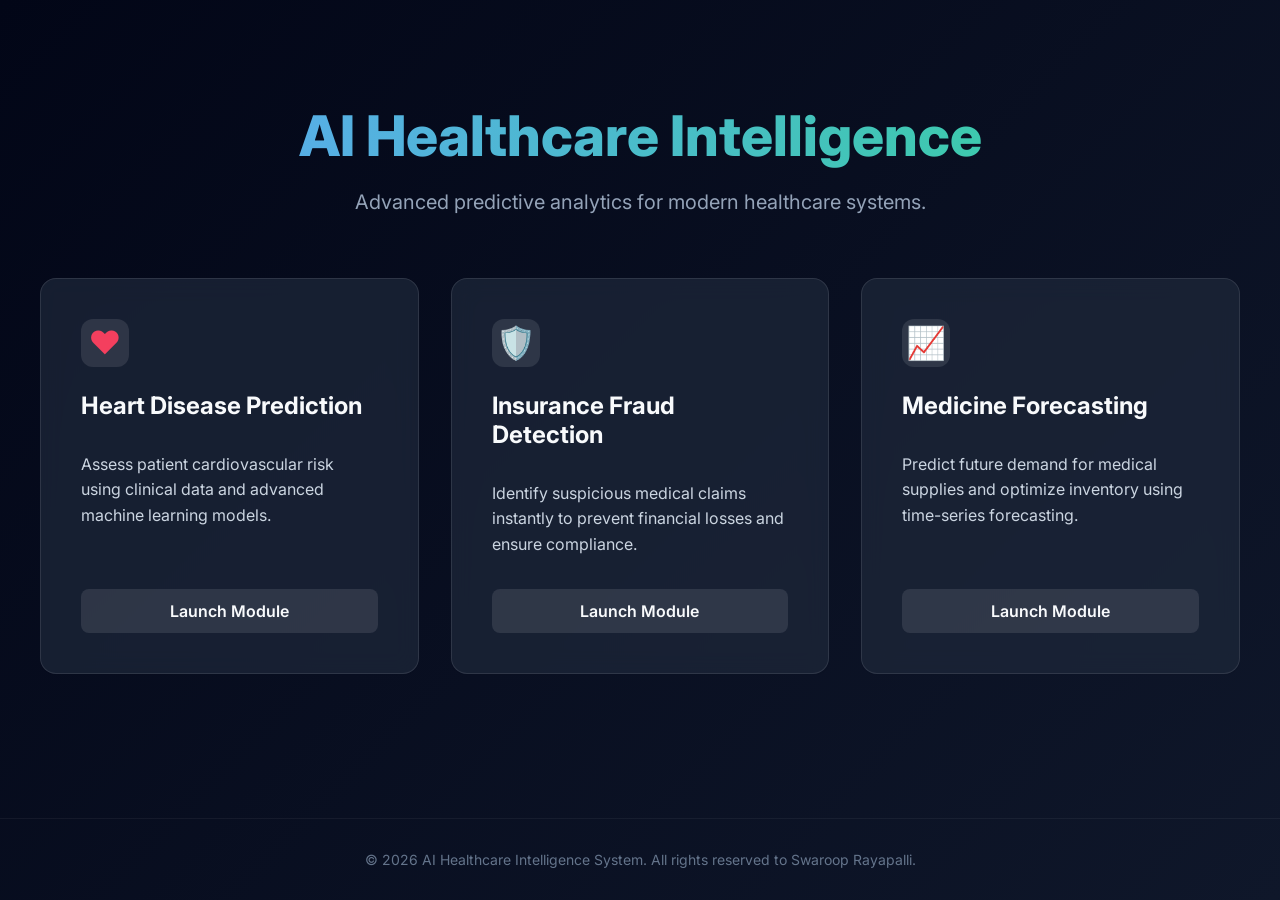
<file: AI-HealthCare/public/index.html>
<!DOCTYPE html>
<html lang="en">

<head>
    <meta charset="UTF-8">
    <meta name="viewport" content="width=device-width, initial-scale=1.0">
    <title>AI Healthcare Intelligence System</title>
    <link rel="icon"
        href="data:image/svg+xml,<svg xmlns=%22http://www.w3.org/2000/svg%22 viewBox=%220 0 100 100%22><text y=%22.9em%22 font-size=%2290%22>🏥</text></svg>">
    <link href="https://fonts.googleapis.com/css2?family=Inter:wght@400;600;800&display=swap" rel="stylesheet">
    <link rel="stylesheet" href="css/index.css">
</head>

<body>
    <div class="container">
        <h1>AI Healthcare Intelligence</h1>
        <p class="subtitle">Advanced predictive analytics for modern healthcare systems.</p>

        <div class="grid">
            <a href="heart.html" class="card card-heart">
                <div class="icon">❤️</div>
                <h2>Heart Disease Prediction</h2>
                <p>Assess patient cardiovascular risk using clinical data and advanced machine learning models.</p>
                <div class="btn">Launch Module</div>
            </a>

            <a href="fraud.html" class="card card-fraud">
                <div class="icon">🛡️</div>
                <h2>Insurance Fraud Detection</h2>
                <p>Identify suspicious medical claims instantly to prevent financial losses and ensure compliance.</p>
                <div class="btn">Launch Module</div>
            </a>

            <a href="medicine.html" class="card card-meds">
                <div class="icon">📈</div>
                <h2>Medicine Forecasting</h2>
                <p>Predict future demand for medical supplies and optimize inventory using time-series forecasting.</p>
                <div class="btn">Launch Module</div>
            </a>
        </div>
    </div>

    <footer class="footer">
        &copy; 2026 AI Healthcare Intelligence System. All rights reserved to Swaroop Rayapalli.
    </footer>
</body>

</html>
</file>
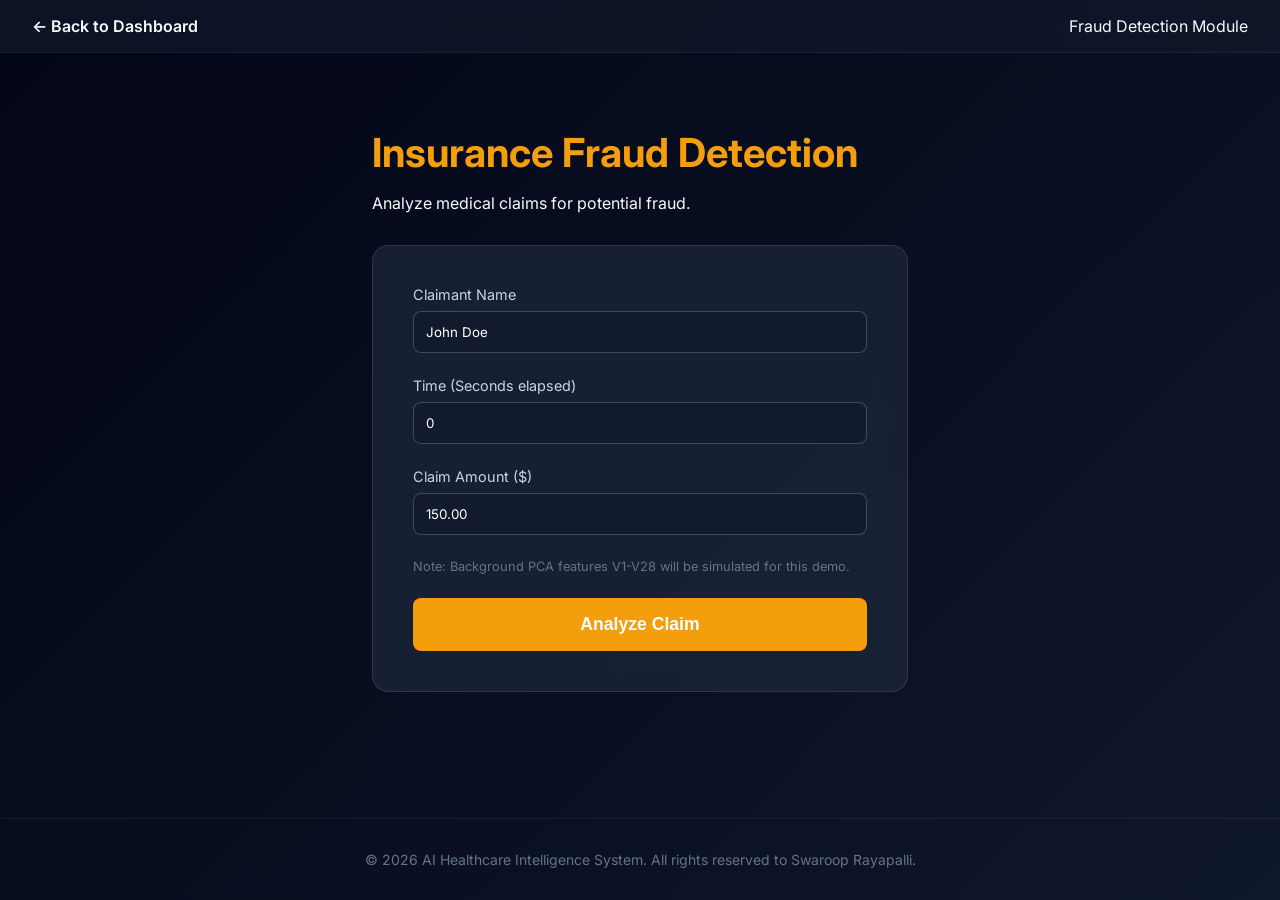
<file: AI-HealthCare/public/fraud.html>
<!DOCTYPE html>
<html lang="en">

<head>
    <meta charset="UTF-8">
    <meta name="viewport" content="width=device-width, initial-scale=1.0">
    <title>Fraud Detection - AI Healthcare</title>
    <link rel="icon"
        href="data:image/svg+xml,<svg xmlns=%22http://www.w3.org/2000/svg%22 viewBox=%220 0 100 100%22><text y=%22.9em%22 font-size=%2290%22>🏥</text></svg>">
    <link href="https://fonts.googleapis.com/css2?family=Inter:wght@400;600;800&display=swap" rel="stylesheet">
    <link rel="stylesheet" href="css/fraud.css">
</head>

<body>
    <nav class="navbar">
        <a href="index.html">← Back to Dashboard</a>
        <span>Fraud Detection Module</span>
    </nav>

    <div class="container">
        <h1>Insurance Fraud Detection</h1>
        <p>Analyze medical claims for potential fraud.</p>

        <div class="card">
            <form id="fraudForm">
                <div class="form-group">
                    <label>Claimant Name</label>
                    <input type="text" id="claimant" required value="John Doe">
                </div>
                <div class="form-group">
                    <label>Time (Seconds elapsed)</label>
                    <input type="number" id="time" required value="0">
                </div>
                <div class="form-group">
                    <label>Claim Amount ($)</label>
                    <input type="number" step="0.01" id="amount" required value="150.00">
                </div>
                <p style="font-size: 0.8rem; color: #64748b; margin-bottom: 1.5rem;">Note: Background PCA features
                    V1-V28 will be simulated for this demo.</p>
                <button type="submit" class="btn">Analyze Claim</button>
            </form>

            <div id="resultBox" class="result-box">
                <h2 id="resultText"></h2>
                <p id="probabilityText"></p>
                <p style="font-size: 0.8rem; margin-top: 1rem; opacity: 0.7;">Claim ID: <span id="predId"></span> (Saved
                    to DB)</p>
            </div>
        </div>
    </div>

    <script src="js/fraud.js"></script>

    <footer class="footer">
        &copy; 2026 AI Healthcare Intelligence System. All rights reserved to Swaroop Rayapalli.
    </footer>
</body>

</html>
</file>
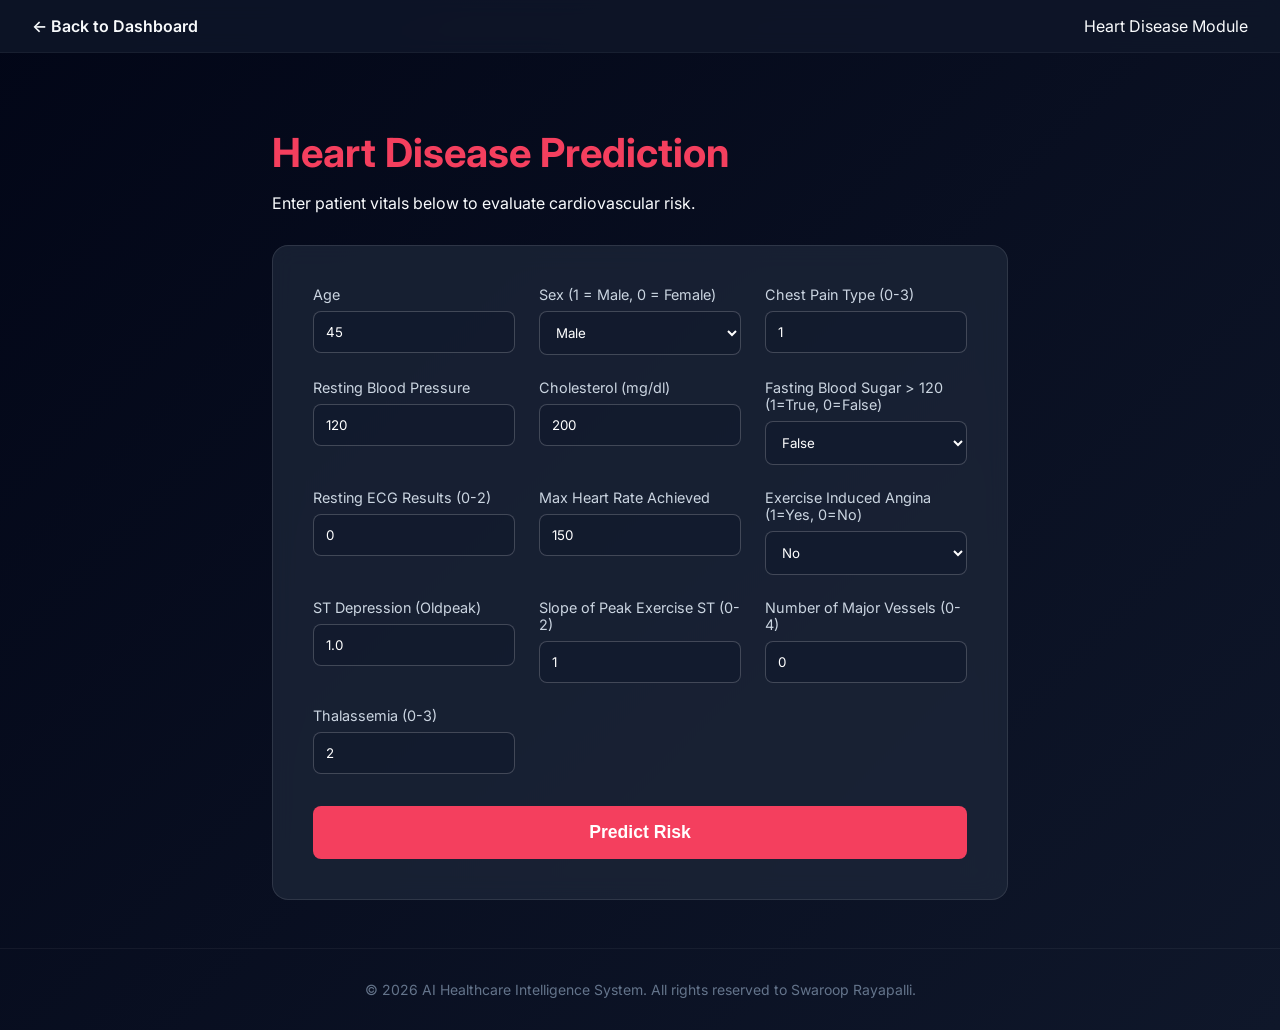
<file: AI-HealthCare/public/heart.html>
<!DOCTYPE html>
<html lang="en">

<head>
    <meta charset="UTF-8">
    <meta name="viewport" content="width=device-width, initial-scale=1.0">
    <title>Heart Disease Prediction - AI Healthcare</title>
    <link rel="icon"
        href="data:image/svg+xml,<svg xmlns=%22http://www.w3.org/2000/svg%22 viewBox=%220 0 100 100%22><text y=%22.9em%22 font-size=%2290%22>🏥</text></svg>">
    <link href="https://fonts.googleapis.com/css2?family=Inter:wght@400;600;800&display=swap" rel="stylesheet">
    <link rel="stylesheet" href="css/heart.css">
</head>

<body>
    <nav class="navbar">
        <a href="index.html">← Back to Dashboard</a>
        <span>Heart Disease Module</span>
    </nav>

    <div class="container">
        <h1>Heart Disease Prediction</h1>
        <p>Enter patient vitals below to evaluate cardiovascular risk.</p>

        <div class="card">
            <form id="heartForm">
                <div class="form-grid">
                    <div class="form-group">
                        <label>Age</label>
                        <input type="number" id="age" required value="45">
                    </div>
                    <div class="form-group">
                        <label>Sex (1 = Male, 0 = Female)</label>
                        <select id="sex">
                            <option value="1">Male</option>
                            <option value="0">Female</option>
                        </select>
                    </div>
                    <div class="form-group">
                        <label>Chest Pain Type (0-3)</label>
                        <input type="number" id="cp" min="0" max="3" required value="1">
                    </div>
                    <div class="form-group">
                        <label>Resting Blood Pressure</label>
                        <input type="number" id="trestbps" required value="120">
                    </div>
                    <div class="form-group">
                        <label>Cholesterol (mg/dl)</label>
                        <input type="number" id="chol" required value="200">
                    </div>
                    <div class="form-group">
                        <label>Fasting Blood Sugar > 120 (1=True, 0=False)</label>
                        <select id="fbs">
                            <option value="0">False</option>
                            <option value="1">True</option>
                        </select>
                    </div>
                    <div class="form-group">
                        <label>Resting ECG Results (0-2)</label>
                        <input type="number" id="restecg" min="0" max="2" required value="0">
                    </div>
                    <div class="form-group">
                        <label>Max Heart Rate Achieved</label>
                        <input type="number" id="thalach" required value="150">
                    </div>
                    <div class="form-group">
                        <label>Exercise Induced Angina (1=Yes, 0=No)</label>
                        <select id="exang">
                            <option value="0">No</option>
                            <option value="1">Yes</option>
                        </select>
                    </div>
                    <div class="form-group">
                        <label>ST Depression (Oldpeak)</label>
                        <input type="number" step="0.1" id="oldpeak" required value="1.0">
                    </div>
                    <div class="form-group">
                        <label>Slope of Peak Exercise ST (0-2)</label>
                        <input type="number" id="slope" min="0" max="2" required value="1">
                    </div>
                    <div class="form-group">
                        <label>Number of Major Vessels (0-4)</label>
                        <input type="number" id="ca" min="0" max="4" required value="0">
                    </div>
                    <div class="form-group">
                        <label>Thalassemia (0-3)</label>
                        <input type="number" id="thal" min="0" max="3" required value="2">
                    </div>
                </div>
                <button type="submit" class="btn">Predict Risk</button>
            </form>

            <div id="resultBox" class="result-box">
                <h2 id="resultText"></h2>
                <p id="probabilityText"></p>
                <p style="font-size: 0.8rem; margin-top: 1rem; opacity: 0.7;">Prediction ID: <span id="predId"></span>
                    (Saved to DB)</p>
            </div>
        </div>
    </div>

    <script src="js/heart.js"></script>

    <footer class="footer">
        &copy; 2026 AI Healthcare Intelligence System. All rights reserved to Swaroop Rayapalli.
    </footer>
</body>

</html>
</file>
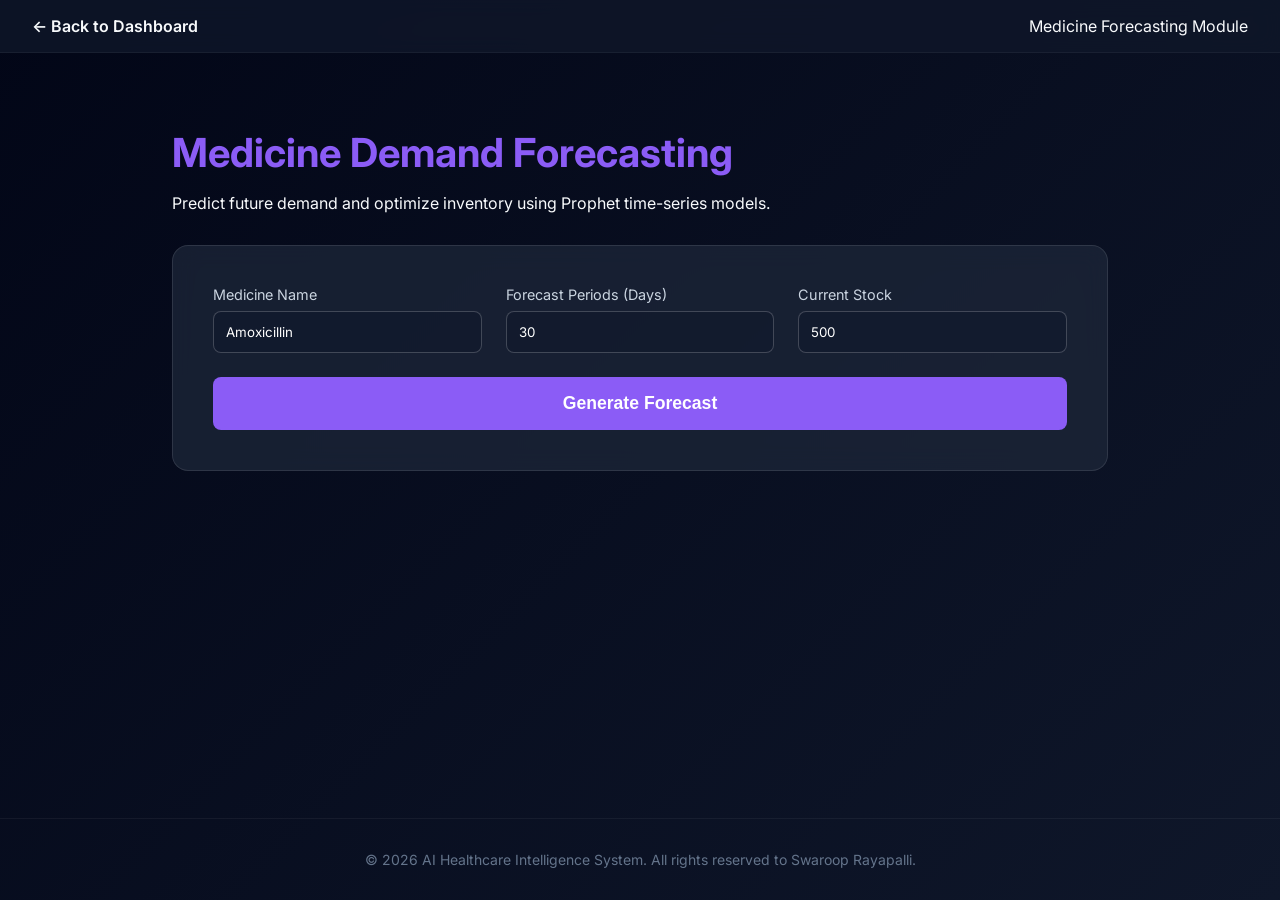
<file: AI-HealthCare/public/medicine.html>
<!DOCTYPE html>
<html lang="en">

<head>
    <meta charset="UTF-8">
    <meta name="viewport" content="width=device-width, initial-scale=1.0">
    <title>Medicine Forecasting - AI Healthcare</title>
    <link rel="icon"
        href="data:image/svg+xml,<svg xmlns=%22http://www.w3.org/2000/svg%22 viewBox=%220 0 100 100%22><text y=%22.9em%22 font-size=%2290%22>🏥</text></svg>">
    <link href="https://fonts.googleapis.com/css2?family=Inter:wght@400;600;800&display=swap" rel="stylesheet">
    <script src="https://cdn.plot.ly/plotly-2.24.1.min.js"></script>
    <link rel="stylesheet" href="css/medicine.css">
</head>

<body>
    <nav class="navbar">
        <a href="index.html">← Back to Dashboard</a>
        <span>Medicine Forecasting Module</span>
    </nav>

    <div class="container">
        <h1>Medicine Demand Forecasting</h1>
        <p>Predict future demand and optimize inventory using Prophet time-series models.</p>

        <div class="card">
            <form id="forecastForm">
                <div class="form-grid">
                    <div class="form-group">
                        <label>Medicine Name</label>
                        <input type="text" id="medicine" required value="Amoxicillin">
                    </div>
                    <div class="form-group">
                        <label>Forecast Periods (Days)</label>
                        <input type="number" id="periods" min="1" max="90" required value="30">
                    </div>
                    <div class="form-group">
                        <label>Current Stock</label>
                        <input type="number" id="stock" required value="500">
                    </div>
                </div>
                <button type="submit" class="btn">Generate Forecast</button>
            </form>
        </div>

        <div id="dashboard" class="dashboard">
            <div class="stats-grid">
                <div class="stat-card">
                    <h3>Total Predicted Demand</h3>
                    <p id="totalDemand">0</p>
                </div>
                <div class="stat-card" style="border-left: 4px solid var(--primary);">
                    <h3>Recommendation</h3>
                    <p id="recommendation" style="font-size: 1.2rem; margin-top: 1rem;">...</p>
                </div>
            </div>

            <div class="chart-container" id="chart"></div>
            <p style="text-align: right; font-size: 0.8rem; opacity: 0.7; margin-top: 1rem;">Forecast ID: <span
                    id="predId"></span> (Saved to DB)</p>
        </div>
    </div>

    <script src="js/medicine.js"></script>

    <footer class="footer">
        &copy; 2026 AI Healthcare Intelligence System. All rights reserved to Swaroop Rayapalli.
    </footer>
</body>

</html>
</file>
<file: AI-HealthCare/public/css/index.css>
:root {
    --bg-color: #0f172a;
    --text-color: #f8fafc;
    --card-bg: rgba(30, 41, 59, 0.7);
    --primary: #3b82f6;
    --secondary: #10b981;
    --accent: #8b5cf6;
}

body {
    font-family: 'Inter', sans-serif;
    background: linear-gradient(135deg, #020617 0%, var(--bg-color) 100%);
    color: var(--text-color);
    margin: 0;
    padding: 0;
    min-height: 100vh;
    display: flex;
    flex-direction: column;
    align-items: center;
}

.container {
    max-width: 1200px;
    width: 100%;
    padding: 4rem 2rem;
    text-align: center;
}

h1 {
    font-size: 3.5rem;
    font-weight: 800;
    margin-bottom: 1rem;
    background: linear-gradient(to right, #60a5fa, #34d399);
    -webkit-background-clip: text;
    background-clip: text;
    -webkit-text-fill-color: transparent;
}

p.subtitle {
    font-size: 1.25rem;
    color: #94a3b8;
    margin-bottom: 4rem;
}

.grid {
    display: grid;
    grid-template-columns: repeat(auto-fit, minmax(300px, 1fr));
    gap: 2rem;
}

.card {
    background: var(--card-bg);
    backdrop-filter: blur(12px);
    border: 1px solid rgba(255, 255, 255, 0.1);
    border-radius: 1rem;
    padding: 2.5rem;
    text-align: left;
    transition: transform 0.3s ease, box-shadow 0.3s ease;
    text-decoration: none;
    color: inherit;
    display: flex;
    flex-direction: column;
}

.card:hover {
    transform: translateY(-5px);
    box-shadow: 0 10px 25px rgba(0, 0, 0, 0.5);
    border-color: rgba(255, 255, 255, 0.2);
}

.card h2 {
    font-size: 1.5rem;
    margin-top: 0;
    margin-bottom: 1rem;
    display: flex;
    align-items: center;
    gap: 0.75rem;
}

.card p {
    color: #cbd5e1;
    line-height: 1.6;
    margin-bottom: 2rem;
    flex-grow: 1;
}

.card .btn {
    display: inline-block;
    background: rgba(255, 255, 255, 0.1);
    padding: 0.75rem 1.5rem;
    border-radius: 0.5rem;
    font-weight: 600;
    transition: background 0.2s ease;
    text-align: center;
}

.card:hover .btn {
    background: rgba(255, 255, 255, 0.2);
}

.icon {
    font-size: 2rem;
    background: rgba(255, 255, 255, 0.1);
    width: 3rem;
    height: 3rem;
    display: flex;
    align-items: center;
    justify-content: center;
    border-radius: 0.75rem;
    margin-bottom: 1.5rem;
}

.card-heart .icon {
    color: #f43f5e;
}

.card-fraud .icon {
    color: #f59e0b;
}

.card-meds .icon {
    color: #8b5cf6;
}

.footer {
    margin-top: auto;
    padding: 2rem;
    text-align: center;
    color: #64748b;
    font-size: 0.875rem;
    width: 100%;
    box-sizing: border-box;
    border-top: 1px solid rgba(255, 255, 255, 0.05);
}
</file>
<file: AI-HealthCare/public/css/fraud.css>
:root {
    --bg-color: #0f172a;
    --text-color: #f8fafc;
    --card-bg: rgba(30, 41, 59, 0.7);
    --primary: #f59e0b;
    --input-bg: rgba(15, 23, 42, 0.5);
    --input-border: rgba(255, 255, 255, 0.2);
}

body {
    font-family: 'Inter', sans-serif;
    background: linear-gradient(135deg, #020617 0%, var(--bg-color) 100%);
    color: var(--text-color);
    margin: 0;
    padding: 0;
    min-height: 100vh;
    display: flex;
    flex-direction: column;
    align-items: center;
}

.navbar {
    width: 100%;
    padding: 1rem 2rem;
    background: rgba(15, 23, 42, 0.8);
    backdrop-filter: blur(10px);
    border-bottom: 1px solid rgba(255, 255, 255, 0.05);
    display: flex;
    justify-content: space-between;
    align-items: center;
    box-sizing: border-box;
}

.navbar a {
    color: var(--text-color);
    text-decoration: none;
    font-weight: 600;
}

.container {
    max-width: 600px;
    width: 100%;
    padding: 3rem 2rem;
    box-sizing: border-box;
}

h1 {
    font-size: 2.5rem;
    margin-bottom: 0.5rem;
    color: var(--primary);
}

.card {
    background: var(--card-bg);
    backdrop-filter: blur(12px);
    border: 1px solid rgba(255, 255, 255, 0.1);
    border-radius: 1rem;
    padding: 2.5rem;
    margin-top: 2rem;
}

.form-group {
    display: flex;
    flex-direction: column;
    margin-bottom: 1.5rem;
}

.form-group label {
    margin-bottom: 0.5rem;
    font-size: 0.9rem;
    color: #cbd5e1;
}

.form-group input {
    background: var(--input-bg);
    border: 1px solid var(--input-border);
    color: white;
    padding: 0.75rem;
    border-radius: 0.5rem;
    font-family: inherit;
    outline: none;
    transition: border-color 0.2s;
}

.form-group input:focus {
    border-color: var(--primary);
}

.btn {
    background: var(--primary);
    color: white;
    border: none;
    padding: 1rem 2rem;
    border-radius: 0.5rem;
    font-size: 1.1rem;
    font-weight: 600;
    cursor: pointer;
    width: 100%;
    transition: background 0.2s;
}

.btn:hover {
    background: #d97706;
}

.result-box {
    margin-top: 2rem;
    padding: 1.5rem;
    border-radius: 0.5rem;
    display: none;
    text-align: center;
}

.result-box h2 {
    margin: 0 0 0.5rem 0;
    font-size: 2rem;
}

.fraud {
    background: rgba(244, 63, 94, 0.2);
    border: 1px solid #f43f5e;
    color: #fda4af;
}

.legit {
    background: rgba(16, 185, 129, 0.2);
    border: 1px solid #10b981;
    color: #6ee7b7;
}

.footer {
    margin-top: auto;
    padding: 2rem;
    text-align: center;
    color: #64748b;
    font-size: 0.875rem;
    width: 100%;
    box-sizing: border-box;
    border-top: 1px solid rgba(255, 255, 255, 0.05);
}
</file>
<file: AI-HealthCare/public/css/heart.css>
:root {
    --bg-color: #0f172a;
    --text-color: #f8fafc;
    --card-bg: rgba(30, 41, 59, 0.7);
    --primary: #f43f5e;
    --input-bg: rgba(15, 23, 42, 0.5);
    --input-border: rgba(255, 255, 255, 0.2);
}

body {
    font-family: 'Inter', sans-serif;
    background: linear-gradient(135deg, #020617 0%, var(--bg-color) 100%);
    color: var(--text-color);
    margin: 0;
    padding: 0;
    min-height: 100vh;
    display: flex;
    flex-direction: column;
    align-items: center;
}

.navbar {
    width: 100%;
    padding: 1rem 2rem;
    background: rgba(15, 23, 42, 0.8);
    backdrop-filter: blur(10px);
    border-bottom: 1px solid rgba(255, 255, 255, 0.05);
    display: flex;
    justify-content: space-between;
    align-items: center;
    box-sizing: border-box;
}

.navbar a {
    color: var(--text-color);
    text-decoration: none;
    font-weight: 600;
}

.container {
    max-width: 800px;
    width: 100%;
    padding: 3rem 2rem;
    box-sizing: border-box;
}

h1 {
    font-size: 2.5rem;
    margin-bottom: 0.5rem;
    color: var(--primary);
}

.card {
    background: var(--card-bg);
    backdrop-filter: blur(12px);
    border: 1px solid rgba(255, 255, 255, 0.1);
    border-radius: 1rem;
    padding: 2.5rem;
    margin-top: 2rem;
}

.form-grid {
    display: grid;
    grid-template-columns: repeat(auto-fit, minmax(200px, 1fr));
    gap: 1.5rem;
}

.form-group {
    display: flex;
    flex-direction: column;
}

.form-group label {
    margin-bottom: 0.5rem;
    font-size: 0.9rem;
    color: #cbd5e1;
}

.form-group input,
.form-group select {
    background: var(--input-bg);
    border: 1px solid var(--input-border);
    color: white;
    padding: 0.75rem;
    border-radius: 0.5rem;
    font-family: inherit;
    outline: none;
    transition: border-color 0.2s;
}

.form-group input:focus,
.form-group select:focus {
    border-color: var(--primary);
}

.btn {
    background: var(--primary);
    color: white;
    border: none;
    padding: 1rem 2rem;
    border-radius: 0.5rem;
    font-size: 1.1rem;
    font-weight: 600;
    cursor: pointer;
    margin-top: 2rem;
    width: 100%;
    transition: background 0.2s;
}

.btn:hover {
    background: #e11d48;
}

.result-box {
    margin-top: 2rem;
    padding: 1.5rem;
    border-radius: 0.5rem;
    display: none;
    text-align: center;
}

.result-box h2 {
    margin: 0 0 0.5rem 0;
    font-size: 2rem;
}

.high-risk {
    background: rgba(244, 63, 94, 0.2);
    border: 1px solid #f43f5e;
    color: #fda4af;
}

.low-risk {
    background: rgba(16, 185, 129, 0.2);
    border: 1px solid #10b981;
    color: #6ee7b7;
}

.footer {
    margin-top: auto;
    padding: 2rem;
    text-align: center;
    color: #64748b;
    font-size: 0.875rem;
    width: 100%;
    box-sizing: border-box;
    border-top: 1px solid rgba(255, 255, 255, 0.05);
}
</file>
<file: AI-HealthCare/public/css/medicine.css>
:root {
    --bg-color: #0f172a;
    --text-color: #f8fafc;
    --card-bg: rgba(30, 41, 59, 0.7);
    --primary: #8b5cf6;
    --input-bg: rgba(15, 23, 42, 0.5);
    --input-border: rgba(255, 255, 255, 0.2);
}

body {
    font-family: 'Inter', sans-serif;
    background: linear-gradient(135deg, #020617 0%, var(--bg-color) 100%);
    color: var(--text-color);
    margin: 0;
    padding: 0;
    min-height: 100vh;
    display: flex;
    flex-direction: column;
    align-items: center;
}

.navbar {
    width: 100%;
    padding: 1rem 2rem;
    background: rgba(15, 23, 42, 0.8);
    backdrop-filter: blur(10px);
    border-bottom: 1px solid rgba(255, 255, 255, 0.05);
    display: flex;
    justify-content: space-between;
    align-items: center;
    box-sizing: border-box;
}

.navbar a {
    color: var(--text-color);
    text-decoration: none;
    font-weight: 600;
}

.container {
    max-width: 1000px;
    width: 100%;
    padding: 3rem 2rem;
    box-sizing: border-box;
}

h1 {
    font-size: 2.5rem;
    margin-bottom: 0.5rem;
    color: var(--primary);
}

.card {
    background: var(--card-bg);
    backdrop-filter: blur(12px);
    border: 1px solid rgba(255, 255, 255, 0.1);
    border-radius: 1rem;
    padding: 2.5rem;
    margin-top: 2rem;
}

.form-grid {
    display: grid;
    grid-template-columns: repeat(auto-fit, minmax(200px, 1fr));
    gap: 1.5rem;
}

.form-group {
    display: flex;
    flex-direction: column;
}

.form-group label {
    margin-bottom: 0.5rem;
    font-size: 0.9rem;
    color: #cbd5e1;
}

.form-group input {
    background: var(--input-bg);
    border: 1px solid var(--input-border);
    color: white;
    padding: 0.75rem;
    border-radius: 0.5rem;
    font-family: inherit;
    outline: none;
    transition: border-color 0.2s;
}

.form-group input:focus {
    border-color: var(--primary);
}

.btn {
    background: var(--primary);
    color: white;
    border: none;
    padding: 1rem 2rem;
    border-radius: 0.5rem;
    font-size: 1.1rem;
    font-weight: 600;
    cursor: pointer;
    width: 100%;
    transition: background 0.2s;
    margin-top: 1.5rem;
}

.btn:hover {
    background: #7c3aed;
}

.dashboard {
    margin-top: 3rem;
    display: none;
}

.stats-grid {
    display: grid;
    grid-template-columns: repeat(auto-fit, minmax(250px, 1fr));
    gap: 1.5rem;
    margin-bottom: 2rem;
}

.stat-card {
    background: rgba(15, 23, 42, 0.8);
    padding: 1.5rem;
    border-radius: 0.75rem;
    border: 1px solid rgba(255, 255, 255, 0.05);
}

.stat-card h3 {
    margin: 0;
    font-size: 0.9rem;
    color: #94a3b8;
}

.stat-card p {
    margin: 0.5rem 0 0 0;
    font-size: 1.8rem;
    font-weight: 800;
    color: white;
}

.chart-container {
    background: white;
    padding: 1rem;
    border-radius: 0.75rem;
    height: 400px;
}

.footer {
    margin-top: auto;
    padding: 2rem;
    text-align: center;
    color: #64748b;
    font-size: 0.875rem;
    width: 100%;
    box-sizing: border-box;
    border-top: 1px solid rgba(255, 255, 255, 0.05);
}
</file>
